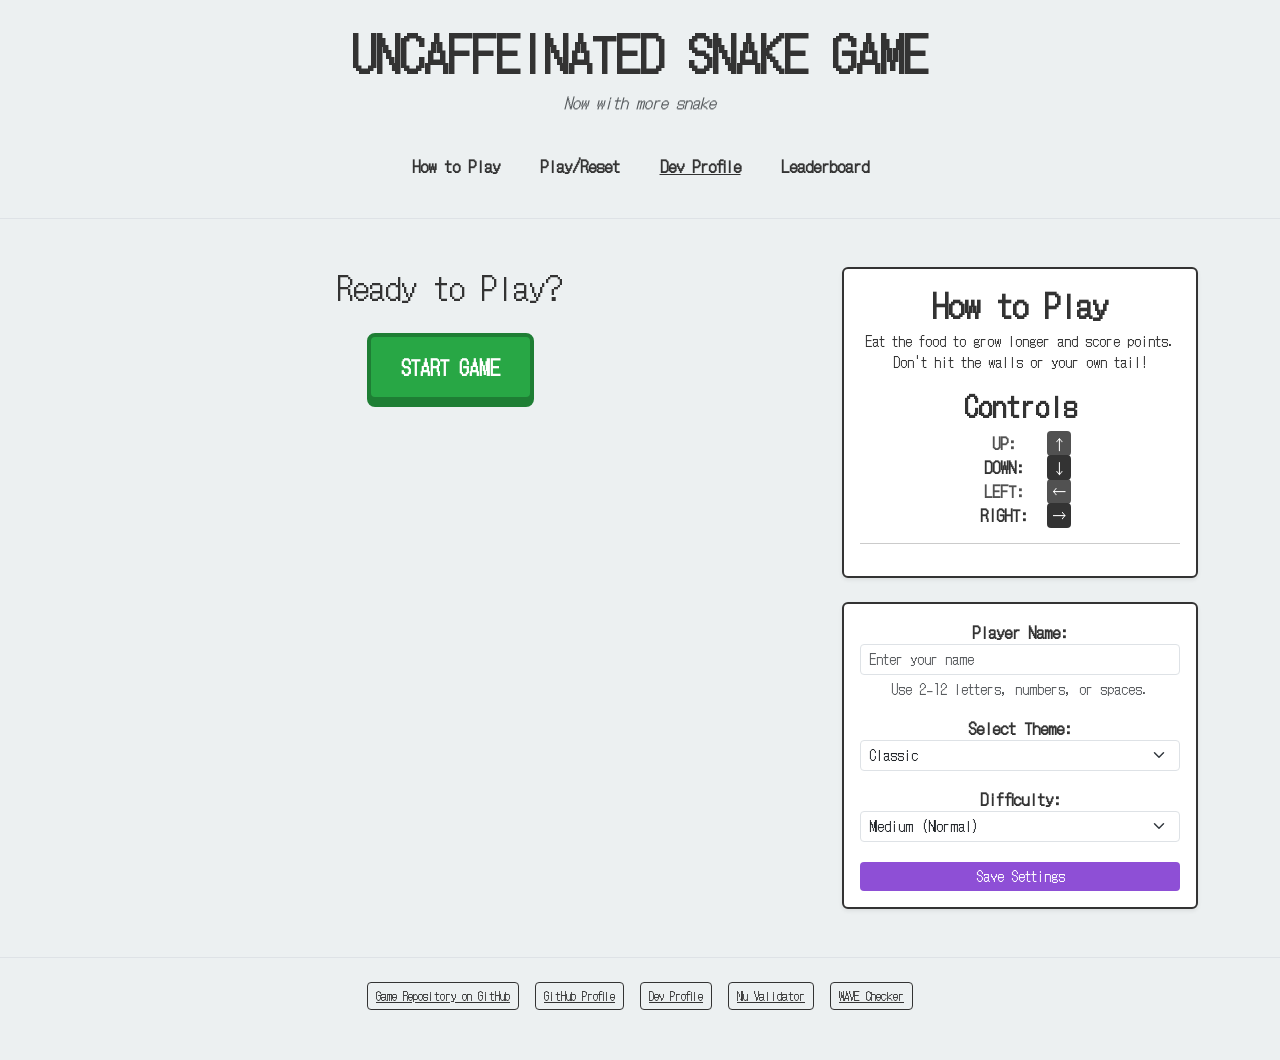
<file: index.html>
<!DOCTYPE html>
<html lang="en">
<!-- Easter Egg: If you hate Mondays type Garfield as your name -->
<head>
    <meta charset="UTF-8">
    <meta name="viewport" content="width=device-width, initial-scale=1.0">
    <title>UNCAFFEINATED - Home</title>
    <link href="https://cdn.jsdelivr.net/npm/bootstrap@5.3.0/dist/css/bootstrap.min.css" rel="stylesheet">
    <link href="styles/game.css" rel="stylesheet">
</head>
    
<body class="theme-classic">
  <header class="py-4 border-bottom">
      <div class="text-center mb-4">
          <div class="d-flex justify-content-center align-items-center gap-3">
              <h1 class="display-5 fw-bold site-title m-0">UNCAFFEINATED SNAKE GAME</h1>
          </div>
          <p class="text-muted fst-italic mt-2 mb-0">Now with more snake</p>
      </div>

      <nav class="navbar navbar-expand-lg navbar-light">
          <div class="container justify-content-center">
              <button class="navbar-toggler" type="button" data-bs-toggle="collapse" data-bs-target="#mainNavbar" aria-controls="mainNavbar" aria-expanded="false" aria-label="Toggle navigation">
                  <span class="navbar-toggler-icon"></span>
              </button>

              <div class="collapse navbar-collapse justify-content-center" id="mainNavbar">
                  <ul class="navbar-nav gap-lg-4 fw-semibold">
                      <li class="nav-item">
                          <a href="pages/how-play.html" class="nav-link header-link">How to Play</a>
                      </li>
                      <li class="nav-item">
                          <a href="https://ajuna345.github.io/snake-game/" class="nav-link header-link">Play/Reset</a>
                      </li>
                      <li class="nav-item">
                          <a href="https://ajuna345.github.io/AJuna345/" target="_blank" class="nav-link header-link">Dev Profile</a>
                      </li>
                      <li class="nav-item">
                          <a href="#" class="nav-link header-link" data-bs-toggle="modal" data-bs-target="#leaderboardModal">Leaderboard</a>
                      </li>
                  </ul>
              </div>
          </div>
      </nav>
  </header>

  <main class="container mt-5">
    <div class="row justify-content-center">
        <div class="col-md-8 text-center">
            <div id="startScreen">
                <h2>Ready to Play?</h2>
                <button id="startBtn" class="arcade-button" style="background-color: #28a745; border-color: #1e7e34; box-shadow: 0px 6px 0px #1e7e34;">START GAME</button>
            </div>

            <div aria-live="polite" id="game-announcer" class="visually-hidden"></div>

            <div id="game-section" class="hidden" style="margin-top: 20px;">
                <div id="gameOverScreen" class="hidden">
                    <h1 style="color: #ff4444;">GAME OVER</h1>
                    <p>Final Score: <span id="finalScore" class="fw-bold fs-4">0</span></p>
                    <button id="restartBtn" class="arcade-button">Play Again</button>
                </div>
            </div>
        </div>

        <div class="col-md-4">
            <div class="card shadow-sm mb-4">
                <div class="card-body">
                    <h2 class="card-title fw-bold">How to Play</h2>
                    <p class="small mb-3">
                        Eat the food to grow longer and score points.<br>
                        Don't hit the walls or your own tail!
                    </p>
                    <h3 class="text-center fw-bold mb-2">Controls</h3>
                    <ul class="list-unstyled">
                        <li><strong style="display: inline-block; width: 70px;">UP:</strong> <kbd>↑</kbd></li>
                        <li><strong style="display: inline-block; width: 70px;">DOWN:</strong> <kbd>↓</kbd></li>
                        <li><strong style="display: inline-block; width: 70px;">LEFT:</strong> <kbd>←</kbd></li>
                        <li><strong style="display: inline-block; width: 70px;">RIGHT:</strong> <kbd>→</kbd></li>
                    </ul>
                    <hr>
                </div>
            </div>
            
            <div class="card shadow-sm">
                <div class="card-body">
                    <form id="settingsForm" novalidate>
                        <div class="mb-3">
                            <label for="playerName"><strong>Player Name:</strong></label>
                            <input
                                type="text"
                                id="playerName"
                                name="playerName"
                                class="form-control form-control-sm"
                                placeholder="Enter your name"
                                required
                                minlength="2"
                                maxlength="12"
                                pattern="[A-Za-z0-9 ]+"
                                aria-describedby="playerNameHelp playerNameError"
                            >
                            <div id="playerNameHelp" class="form-text">
                                Use 2-12 letters, numbers, or spaces.
                            </div>
                            <div id="playerNameError" class="text-danger small mt-1" aria-live="polite"></div>
                            <div id="greetingMessage" class="mt-2 small fw-bold text-center"></div>
                        </div>

                        <div class="mb-3">
                            <label for="themeSelect"><strong>Select Theme:</strong></label>
                            <select id="themeSelect" name="themeSelect" class="form-select form-select-sm" required aria-describedby="themeError">
                                <option value="">Choose a theme</option>
                                <option value="classic">Classic</option>
                                <option value="dark">Dark Mode</option>
                                <option value="neon">Neon</option>
                            </select>
                            <div id="themeError" class="text-danger small mt-1" aria-live="polite"></div>
                        </div>

                        <div>
                            <label for="speedSelect"><strong>Difficulty:</strong></label>
                            <select id="speedSelect" name="speedSelect" class="form-select form-select-sm" required aria-describedby="speedError">
                                <option value="">Choose a difficulty</option>
                                <option value="10">Easy (Slow)</option>
                                <option value="7">Medium (Normal)</option>
                                <option value="4">Hard (Fast)</option>
                                <option value="2">Insane (Ultra Fast)</option>
                            </select>
                            <div id="speedError" class="text-danger small mt-1" aria-live="polite"></div>
                        </div>

                        <button id="saveNameBtn" type="submit" class="btn btn-sm btn-primary mt-3 w-100" style="background-color: #8e4fd6; border: none;">Save Settings</button>
                    </form>
                </div>
            </div>
        </div>
    </div>
  </main>
  <div class="modal fade" id="leaderboardModal" tabindex="-1" role="dialog" aria-labelledby="leaderboardModalLabel" aria-hidden="true">
      <div class="modal-dialog">
          <div class="modal-content text-dark">
              <div class="modal-header">
                  <h4 class="modal-title fw-bold" id="leaderboardModalLabel">TOP SCORES</h4>
                  <button type="button" class="btn-close" data-bs-dismiss="modal" aria-label="Close"></button>
              </div>
              <div class="modal-body">
                  <table class="table table-bordered text-center mb-0">
                      <caption class="visually-hidden">Leaderboard showing top Snake Game scores</caption>
                      <thead class="table-dark">
                          <tr>
                              <th>Rank</th>
                              <th>Player</th>
                              <th>Score</th>
                          </tr>
                      </thead>
                      <tbody id="leaderboard-body">
                      </tbody>
                  </table>
              </div>
              <div class="modal-footer">
                  <button type="button" class="btn btn-danger" id="clearLeaderboardBtn">Clear Leaderboard</button>
                  <button type="button" class="btn btn-secondary" data-bs-dismiss="modal">Close</button>
              </div>
          </div>
      </div>
  </div>
  <footer class="mt-5 pt-4 border-top text-center">
      <div class="d-flex justify-content-center gap-3 flex-wrap">
          <a href="https://github.com/AJuna345/snake-game" target="_blank" class="btn btn-outline-secondary btn-sm">
              Game Repository on GitHub
          </a>
          <a href="https://github.com/AJuna345" target="_blank" class="btn btn-outline-secondary btn-sm">
              GitHub Profile
          </a>
          <a href="https://ajuna345.github.io/AJuna345/" target="_blank" class="btn btn-outline-secondary btn-sm"> 
              Dev Profile 
          </a>
          <!-- Nu HTML Validator link for my deployed page -->
          <a href="https://validator.w3.org/nu/?doc=https://ajuna345.github.io/snake-game/" target="_blank" class="btn btn-outline-secondary btn-sm">
              Nu Validator
          </a>
          <!-- WAVE Accessibility checker link for my deployed page -->
          <a href="https://wave.webaim.org/report#/https://ajuna345.github.io/snake-game/" target="_blank" class="btn btn-outline-secondary btn-sm">
              WAVE Checker
          </a>
      </div>
  </footer>

  <script src="https://cdn.jsdelivr.net/npm/bootstrap@5.3.0/dist/js/bootstrap.bundle.min.js"></script>
  <script type="module" src="scripts/game.js"></script>
  <script src="scripts/leaderboard.js"></script>
</body>
</html>
</file>
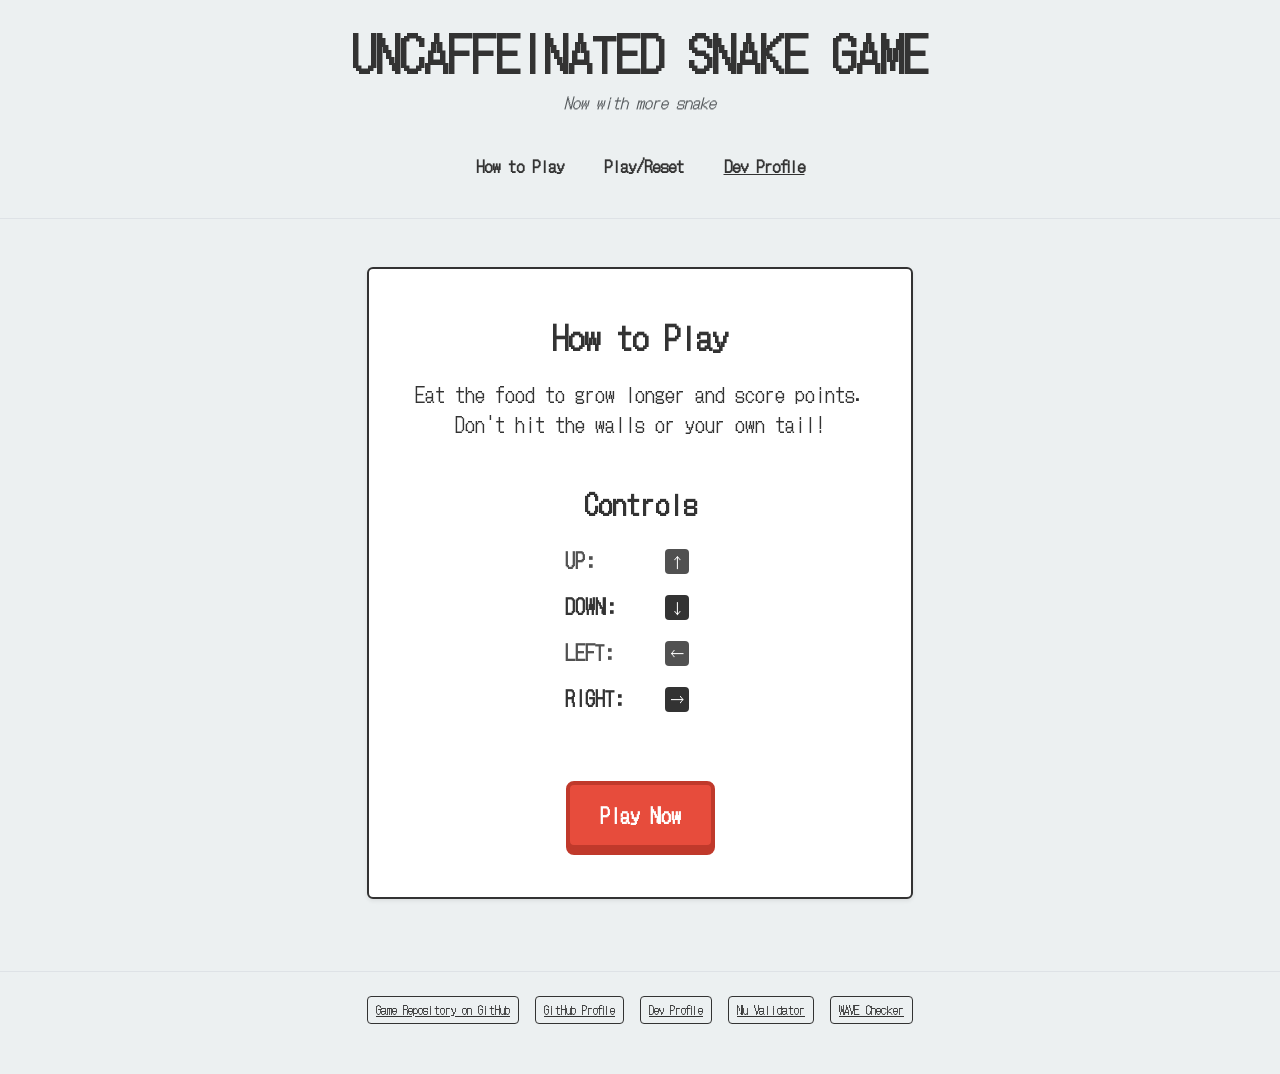
<file: pages/how-play.html>
<!DOCTYPE html>
<html lang="en">
<head>
    <meta charset="UTF-8">
    <meta name="viewport" content="width=device-width, initial-scale=1.0">
    <title>UNCAFFEINATED - How to Play</title>
    <link href="https://cdn.jsdelivr.net/npm/bootstrap@5.3.0/dist/css/bootstrap.min.css" rel="stylesheet">
    <link href="../styles/game.css" rel="stylesheet">
</head>
<body class="theme-classic">
    
    <script>
        const savedTheme = localStorage.getItem('snakeTheme') || 'classic';
        document.body.className = `theme-${savedTheme}`;
    </script>

    <header class="py-4 border-bottom">
        <div class="text-center mb-4">
            <div class="d-flex justify-content-center align-items-center gap-3">
                <h1 class="display-5 fw-bold site-title m-0">UNCAFFEINATED SNAKE GAME</h1>
            </div>
            <p class="text-muted fst-italic mt-2 mb-0">Now with more snake</p>
        </div>

        <nav class="navbar navbar-expand-lg navbar-light">
            <div class="container justify-content-center">
                <button class="navbar-toggler" type="button" data-bs-toggle="collapse" data-bs-target="#howPlayNavbar" aria-controls="howPlayNavbar" aria-expanded="false" aria-label="Toggle navigation">
                    <span class="navbar-toggler-icon"></span>
                </button>

                <div class="collapse navbar-collapse justify-content-center" id="howPlayNavbar">
                    <ul class="navbar-nav gap-lg-4 fw-semibold">
                        <li class="nav-item">
                            <a href="how-play.html" class="nav-link header-link">How to Play</a>
                        </li>
                        <li class="nav-item">
                            <a href="../index.html" class="nav-link header-link">Play/Reset</a>
                        </li>
                        <li class="nav-item">
                            <a href="https://ajuna345.github.io/AJuna345/" target="_blank" class="nav-link header-link">Dev Profile</a>
                        </li>
                    </ul>
                </div>
            </div>
        </nav>
    </header>

    <main class="container mt-5">
        <div class="row justify-content-center">
            <div class="col-md-6 text-center">
                <div class="card shadow-sm mb-4">
                    <div class="card-body py-5">
                        <h2 class="card-title fw-bold mb-4">How to Play</h2>
                        <p class="lead mb-5">
                            Eat the food to grow longer and score points.<br>
                            Don't hit the walls or your own tail!
                        </p>
                        
                        <h3 class="text-center fw-bold mb-4">Controls</h3>
                        <ul class="list-unstyled mx-auto text-start fs-5" style="width: 150px;">
                            <li class="mb-3"><strong style="display: inline-block; width: 90px;">UP:</strong> <kbd>↑</kbd></li>
                            <li class="mb-3"><strong style="display: inline-block; width: 90px;">DOWN:</strong> <kbd>↓</kbd></li>
                            <li class="mb-3"><strong style="display: inline-block; width: 90px;">LEFT:</strong> <kbd>←</kbd></li>
                            <li class="mb-0"><strong style="display: inline-block; width: 90px;">RIGHT:</strong> <kbd>→</kbd></li>
                        </ul>

                        <div class="mt-5">
                            <a href="../index.html" class="arcade-button">Play Now</a>
                        </div>
                    </div>
                </div>
            </div>
        </div>
    </main>

    <footer class="mt-5 pt-4 border-top text-center">
        <div class="d-flex justify-content-center gap-3 flex-wrap">
            <a href="https://github.com/AJuna345/snake-game" target="_blank" class="btn btn-outline-secondary btn-sm">
                Game Repository on GitHub
            </a>
            <a href="https://github.com/AJuna345" target="_blank" class="btn btn-outline-secondary btn-sm">
                GitHub Profile
            </a>
            <a href="https://ajuna345.github.io/AJuna345/" target="_blank" class="btn btn-outline-secondary btn-sm"> 
                Dev Profile 
            </a>
            <!-- Nu HTML Validator link for my deployed page -->
            <a href="https://validator.w3.org/nu/?doc=https://ajuna345.github.io/snake-game/pages/how-play.html" target="_blank" class="btn btn-outline-secondary btn-sm">
                Nu Validator
            </a>
            <!-- WAVE Accessibility checker link for my deployed page -->
            <a href="https://wave.webaim.org/report#/https://ajuna345.github.io/snake-game/pages/how-play.html" target="_blank" class="btn btn-outline-secondary btn-sm">
                WAVE Checker
            </a>
        </div>
    </footer>

    <script src="https://cdn.jsdelivr.net/npm/bootstrap@5.3.0/dist/js/bootstrap.bundle.min.js"></script>
</body>
</html>
</file>
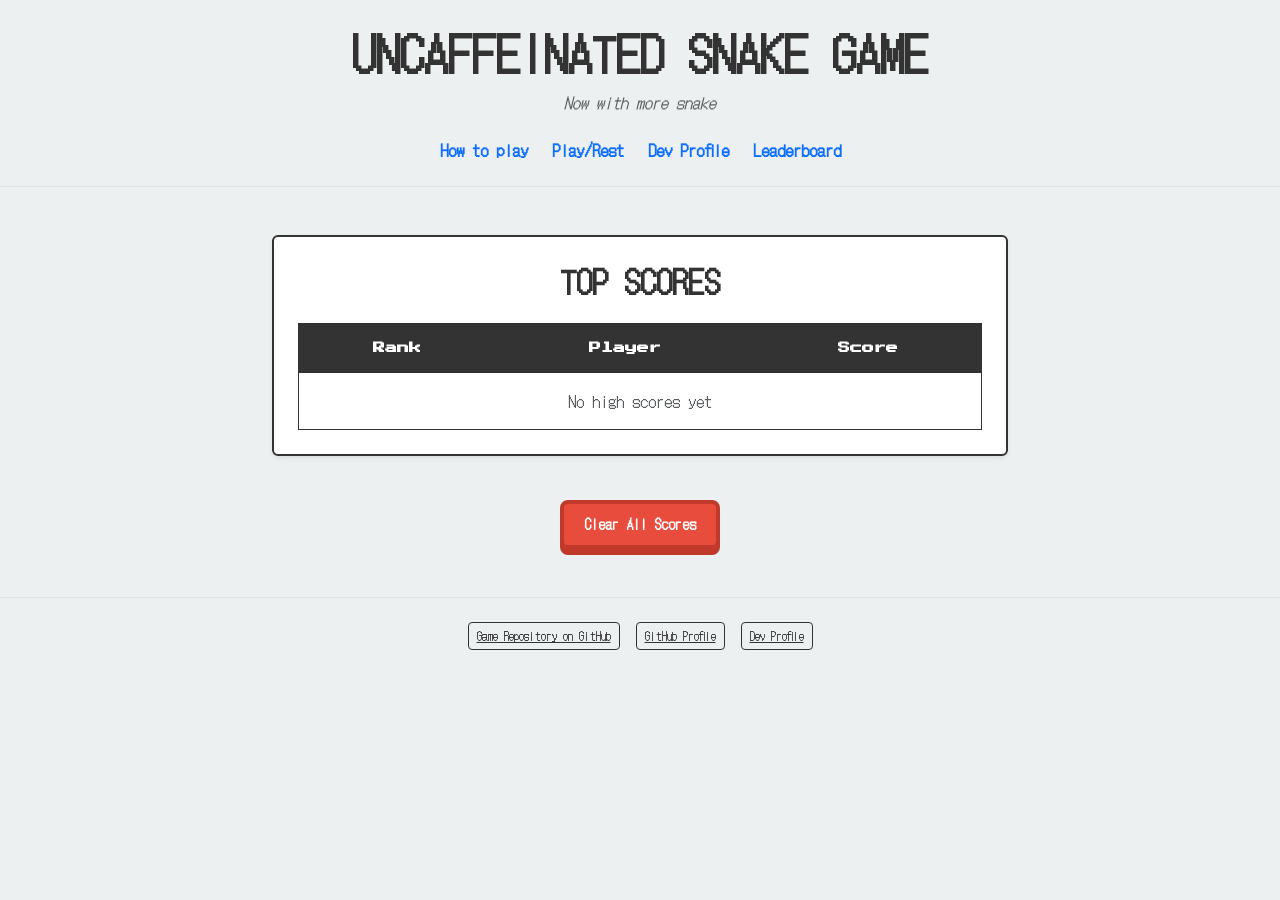
<file: pages/leaderboard.html>
<!DOCTYPE html>
<html lang="en">
<head>
    <meta charset="UTF-8">
    <meta name="viewport" content="width=device-width, initial-scale=1.0">
    <title>UNCAFFEINATED - Leaderboard</title>
    <link href="https://cdn.jsdelivr.net/npm/bootstrap@5.3.0/dist/css/bootstrap.min.css" rel="stylesheet">
    <link href="../styles/game.css" rel="stylesheet">
    
    <style>
        /* Forces the Bootstrap table to use your custom theme variables */
        .table-theme {
            color: var(--text-color);
            border-color: var(--border-color);
        }
        .table-theme thead th {
            background-color: var(--border-color);
            color: var(--canvas-bg);
            border-color: var(--border-color);
            font-family: 'Press Start 2P', 'Courier New', monospace; /* Arcade feel for headers */
            font-size: 12px;
            padding: 15px;
        }
        .table-theme tbody td {
            background-color: var(--canvas-bg);
            color: var(--text-color);
            border-color: var(--border-color);
            vertical-align: middle;
        }
    </style>
</head>
<body class="theme-classic">

    <script>
        const savedTheme = localStorage.getItem('snakeTheme') || 'classic';
        document.body.className = `theme-${savedTheme}`;
    </script>

    <header class="py-4 border-bottom">
        <div class="text-center mb-4">
            <div class="d-flex justify-content-center align-items-center gap-3">
                <h1 class="display-5 fw-bold site-title m-0">UNCAFFEINATED SNAKE GAME</h1>
            </div>
            <p class="text-muted fst-italic mt-2 mb-0">Now with more snake</p>
        </div>
        <nav>
            <ul class="d-flex justify-content-center gap-4 list-unstyled mb-0 fw-semibold">
                <li><a href="how-play.html" class="text-decoration-none header-link">How to play</a></li>
                <li><a href="../index.html" class="text-decoration-none header-link">Play/Rest</a></li>
                <li><a href="leaderboard.html" class="text-decoration-none header-link">Dev Profile</a></li>
                <li><a href="leaderboard.html" class="text-decoration-none header-link">Leaderboard</a></li>
            </ul>
        </nav>
    </header>

    <main class="container mt-5">
        <div class="row justify-content-center">
            <div class="col-md-8">
                <div class="card shadow-sm">
                    <div class="card-body p-4">
                        <h2 class="card-title fw-bold text-center mb-4">TOP SCORES</h2>
                        
                        <div class="table-responsive">
                            <table class="table table-bordered table-theme text-center mb-0">
                                <thead>
                                    <tr>
                                        <th>Rank</th>
                                        <th>Player</th>
                                        <th>Score</th>
                                    </tr>
                                </thead>
                                <tbody id="leaderboard-body">
                                    </tbody>
                            </table>
                        </div>
                    </div>
                </div>
                
                <div class="text-center mt-4">
                    <button id="clearBtn" class="arcade-button" style="font-size: 14px; padding: 10px 20px;">Clear All Scores</button>
                </div>
            </div>
        </div>
    </main>

    <footer class="mt-5 pt-4 border-top text-center">
        <div class="d-flex justify-content-center gap-3">
            <a href="https://github.com/AJuna345/snake-game" target="_blank" class="btn btn-outline-secondary btn-sm">
                Game Repository on GitHub
            </a>
            <a href="https://github.com/AJuna345" target="_blank" class="btn btn-outline-secondary btn-sm">
                GitHub Profile
            </a>
            <a href="https://ajuna345.github.io/AJuna345/" target="_blank" class="btn btn-outline-secondary btn-sm"> 
                Dev Profile 
            </a>
        </div>
    </footer>

    <script src="../scripts/leaderboard.js"></script>
</body>
</html>
</file>
<file: styles/game.css>
/* Import the games fonts from Google. I like the classic 16 bit DotGothic16 better than Press Start 2P */
@import url('https://fonts.googleapis.com/css2?family=Press+Start+2P&display=swap');
@import url('https://fonts.googleapis.com/css2?family=DotGothic16&display=swap');

/* Theme CSS Variables */
:root, body.theme-classic {
    --bg-color: #ecf0f1;
    --text-color: #333333;
    --snake-color: #28a745;
    --canvas-bg: #ffffff;
    --border-color: #333333;
}

body.theme-dark {
    --bg-color: #222222;
    --text-color: #ffffff;
    --snake-color: #8e4fd6;
    --canvas-bg: #111111;
    --border-color: #8e4fd6;
}

body.theme-neon {
    --bg-color: #000000;
    --text-color: #00ffff;
    --snake-color: #ff00ff;
    --canvas-bg: #000000;
    --border-color: #00ffff;
}

/* Set the font, colors, and spacing for the game */
body {
    font-family: 'DotGothic16', 'Courier New', monospace;
    text-align: center;
    background-color: var(--bg-color);
    color: var(--text-color);
    transition: background-color 0.3s ease, color 0.3s ease;
    margin: 0;
    padding-bottom: 50px;
}

/* Make the snake game buttons to look more like arcade buttons */
.arcade-button {
    font-family: 'DotGothic16', 'Courier New', monospace;
    display: inline-block;
    background-color: #e74c3c;
    color: white;
    padding: 15px 30px;
    font-size: 20px;
    font-weight: bold;
    text-decoration: none;
    border-radius: 8px;
    border: 4px solid #c0392b;
    box-shadow: 0px 6px 0px #c0392b;
    transition: all 0.1s;
    margin-top: 20px;
    cursor: pointer;
}

.arcade-button:active {
    box-shadow: 0px 0px 0px #c0392b;
    transform: translateY(6px);
}

.arcade-button:hover {
    background-color: #ff5e4d;
    color: white;
}

.game-settings {
    margin: 20px auto;
    padding: 15px;
    background-color: var(--canvas-bg);
    border: 2px solid var(--border-color);
    border-radius: 8px;
    display: inline-block;
    box-shadow: 0 4px 6px rgba(0,0,0,0.1);
    transition: background-color 0.3s ease, border-color 0.3s ease;
}

canvas {
    display: block;
    margin: 20px auto;
    border: 5px solid var(--border-color);
    box-shadow: 0 4px 8px rgba(0,0,0,0.2);
    transition: border-color 0.3s ease;
}

.hidden {
    display: none !important;
}

#gameOverScreen {
    /* Center the Game Over screen */
    position: absolute;
    top: 50%;
    left: 50%;
    transform: translate(-50%, -50%);
    z-index: 10;
    width: 80%;
    max-width: 350px;
    opacity: 1;
    visibility: visible;
    transition: opacity 0.4s ease, visibility 0.4s ease;
    padding: 30px 20px;
    background: rgba(0, 0, 0, 0.85);
    color: white;
    border: 2px solid #ff4444;
    border-radius: 8px;
    box-shadow: 0 10px 25px rgba(0,0,0,0.5);
}

/* Hide the Game Over box until the game ends */
#gameOverScreen.hidden {
    display: block !important;
    opacity: 0;
    visibility: hidden;
    pointer-events: none; /* Prevent users from clicking the invisible Play button */
}

/* Garfield Easter Egg theme */
body.theme-garfield {
    --bg-color: #ffa502;      
    --text-color: #543200;    
    --snake-color: #ffa502;   
    --canvas-bg: #fff5e6;     
    --border-color: #543200; 
}

/* Make Sidebar Cards match the theme colors */
.card {
    background-color: var(--canvas-bg);
    border: 2px solid var(--border-color);
    color: var(--text-color);
    transition: background-color 0.3s ease, border-color 0.3s ease;
}

/* Make the navbar use the theme colors */
.navbar {
    background-color: var(--bg-color);
}

.navbar .nav-link.header-link,
.navbar .navbar-brand {
    color: var(--text-color) !important;
}

.navbar .nav-link.header-link:hover,
.navbar .nav-link.header-link:focus {
    color: var(--snake-color) !important;
}

.navbar-toggler {
    border-color: var(--border-color);
}

.navbar-toggler-icon {
    filter: brightness(0) saturate(100%);
}

/* Make the keyboard key icons match the theme */
kbd {
    font-family: 'DotGothic16', 'Courier New', monospace;
    background-color: var(--border-color);
    color: var(--canvas-bg);
    padding: 2px 5px;
    font-size: 0.9rem;
}

/* Make the links at the bottom match the theme */
footer .btn-outline-secondary {
    font-family: 'DotGothic16', 'Courier New', monospace;
    font-size: 12px;
    color: var(--text-color);
    border-color: var(--border-color);
}

footer .btn-outline-secondary:hover {
    background-color: var(--border-color);
    color: var(--canvas-bg);
}

/* W3C Selectors spec: https://www.w3.org/TR/selectors-4/#the-nth-child-pseudo */
/* Advanced Selector: Selects odd-numbered list items */
/* Changes the opacity of every other control item to make it look more interesting */
.card ul li:nth-child(odd) {
    opacity: 0.85;
}

/* W3C Selectors spec: https://www.w3.org/TR/selectors-4/#attribute-selectors */
/* Advanced Selector: Finds links with target="_blank" */
/* Highlights links that open a new tab */
a[target="_blank"] {
    text-decoration: underline;
}

/* Hide keyboard touch controls on desktop */
#mobileControls {
    display: none;
}

/* Show keybaord touch controls on smaller screens */
@media (max-width: 768px) {
    #mobileControls {
        display: block;
    }

    #mobileControls .btn {
        min-width: 60px;
        font-size: 1.5rem;
    }
}

/* Include a reduced-motion friendly animation or transition (respect prefers-reduced-motion) */
@media (prefers-reduced-motion: reduce) {
  *,
  *::before,
  *::after {
    animation-duration: 0.01ms !important;
    animation-iteration-count: 1 !important;
    transition-duration: 0.01ms !important;
    scroll-behavior: auto !important;
  }
}
</file>
